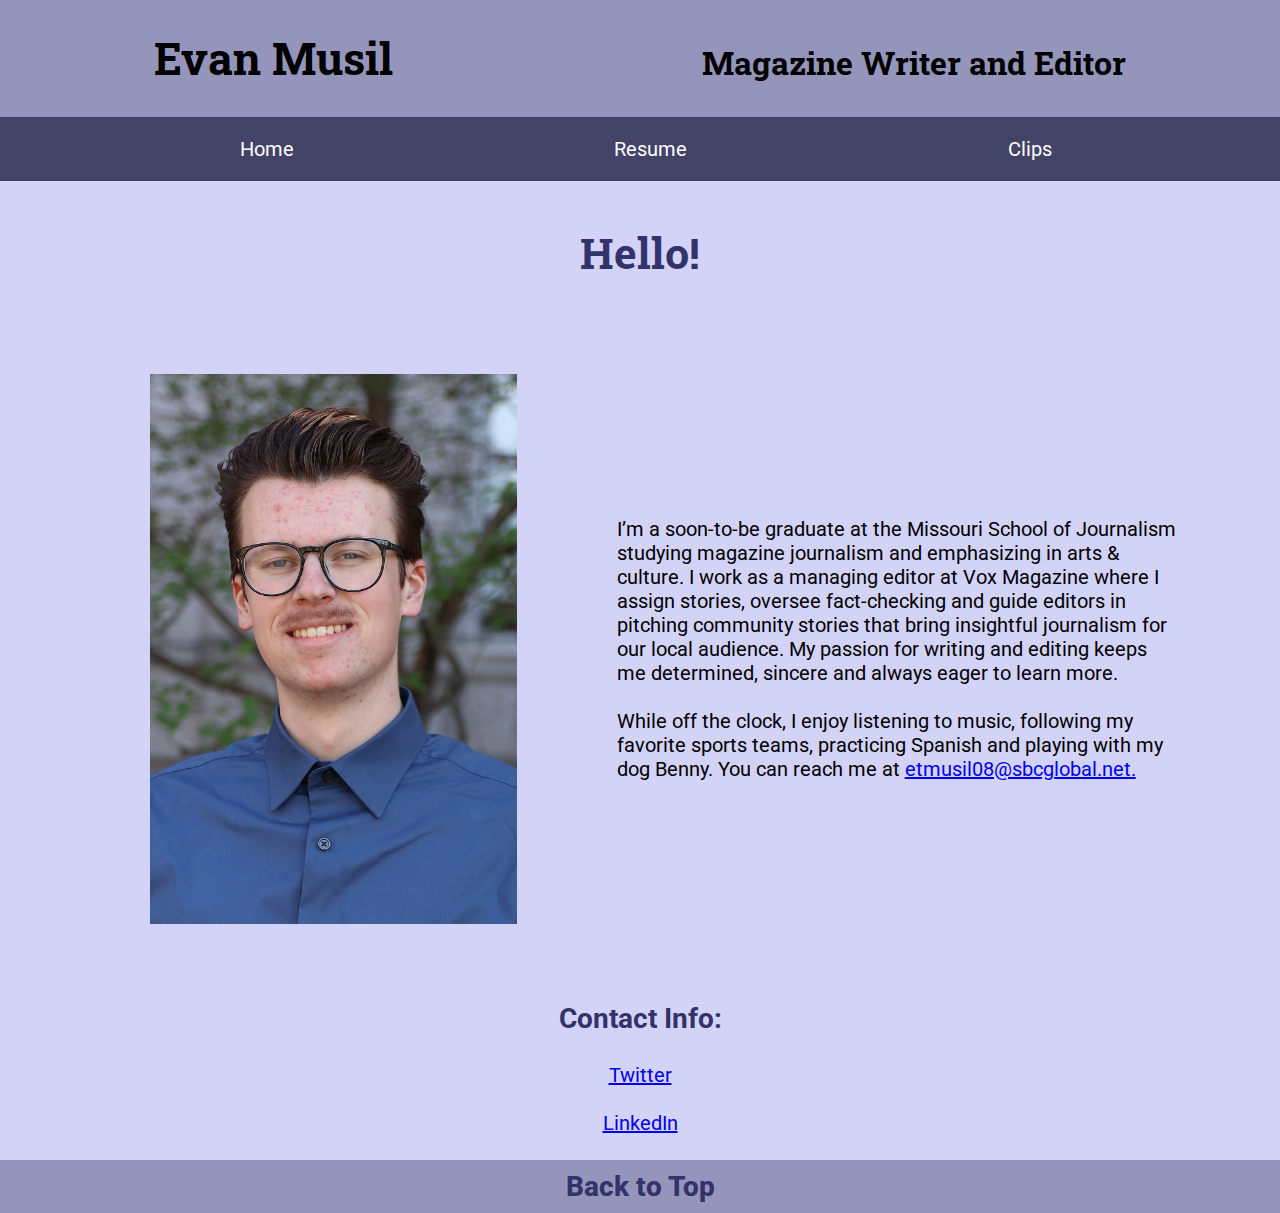
<file: index.html>
<!DOCTYPE html>
<html lang="en">
<head>
  <title>Home | Evan Musil's Portfolio</title>
  <meta charset="utf-8">
  <meta name="description" content="Evan Musil Portfolio">
  <meta name="author" content="Evan Musil">
  <meta name="keywords" content="evan musil, portfolio, magazine, journalism, writer, editor, news">
  <meta name="viewport" content="width=device-width">
  <link rel="preconnect" href="https://fonts.googleapis.com">
  <link rel="preconnect" href="https://fonts.gstatic.com" crossorigin>
  <link href="https://fonts.googleapis.com/css2?family=Roboto&display=swap" rel="stylesheet">
  <link href="https://fonts.googleapis.com/css2?family=Roboto+Slab:wght@100;200;400;500;600;700;800;900&display=swap" rel="stylesheet">
  <link rel="stylesheet" href="mystyle.css">
</head>

<body>
  <section id="topofpage">
  <h1 id="title">Evan Musil</h1>
  <h2 id="description">Magazine Writer and Editor</h2>
</section>

  <nav>
    <ul id="menu">
    <li><a id="active" href="index.html">Home</a></li>
    <li><a href="resume.html">Resume</a></li>
    <li><a href="articles.html">Clips</a></li>
    </ul>
  </nav>
  <main>

    <h3 class="head1">Hello!</h3>

  <section class="sect1">
  <img id="profile" src="Evan_Profile.jpg" alt="A portrait with trees in the background from chest-level of Evan Musil wearing a blue dress shirt and a smile."></img>
  <p class="intro-text">I’m a soon-to-be graduate at the Missouri School of Journalism studying magazine journalism and
      emphasizing in arts & culture. I work as a managing editor at Vox Magazine where I assign stories, oversee fact-checking and guide editors in pitching community stories that bring insightful journalism for our local audience. My passion for writing and editing keeps me determined, sincere and always eager to learn more.
    <br>
    <br>
    While off the clock, I enjoy listening to music, following my favorite sports teams,
    practicing Spanish and playing with my dog Benny. You can reach me at
    <a href=mailto:etmusil08@sbcglobal.net>etmusil08@sbcglobal.net.</a></p>
  </section>
    <section class="sect2">
    <h3 class="head3">Contact Info:</h3>
    <ul id="contact">
      <li><a href="https://twitter.com/evan_musil" target="_blank">Twitter</a></li>
      <br>
      <li><a href="https://www.linkedin.com/in/evan-musil-188512219/" target="_blank">LinkedIn</a></li>
    </ul>
  </section>
  </main>
<footer>
  <a href="#title">Back to Top</a>
</footer>
</body>
</file>
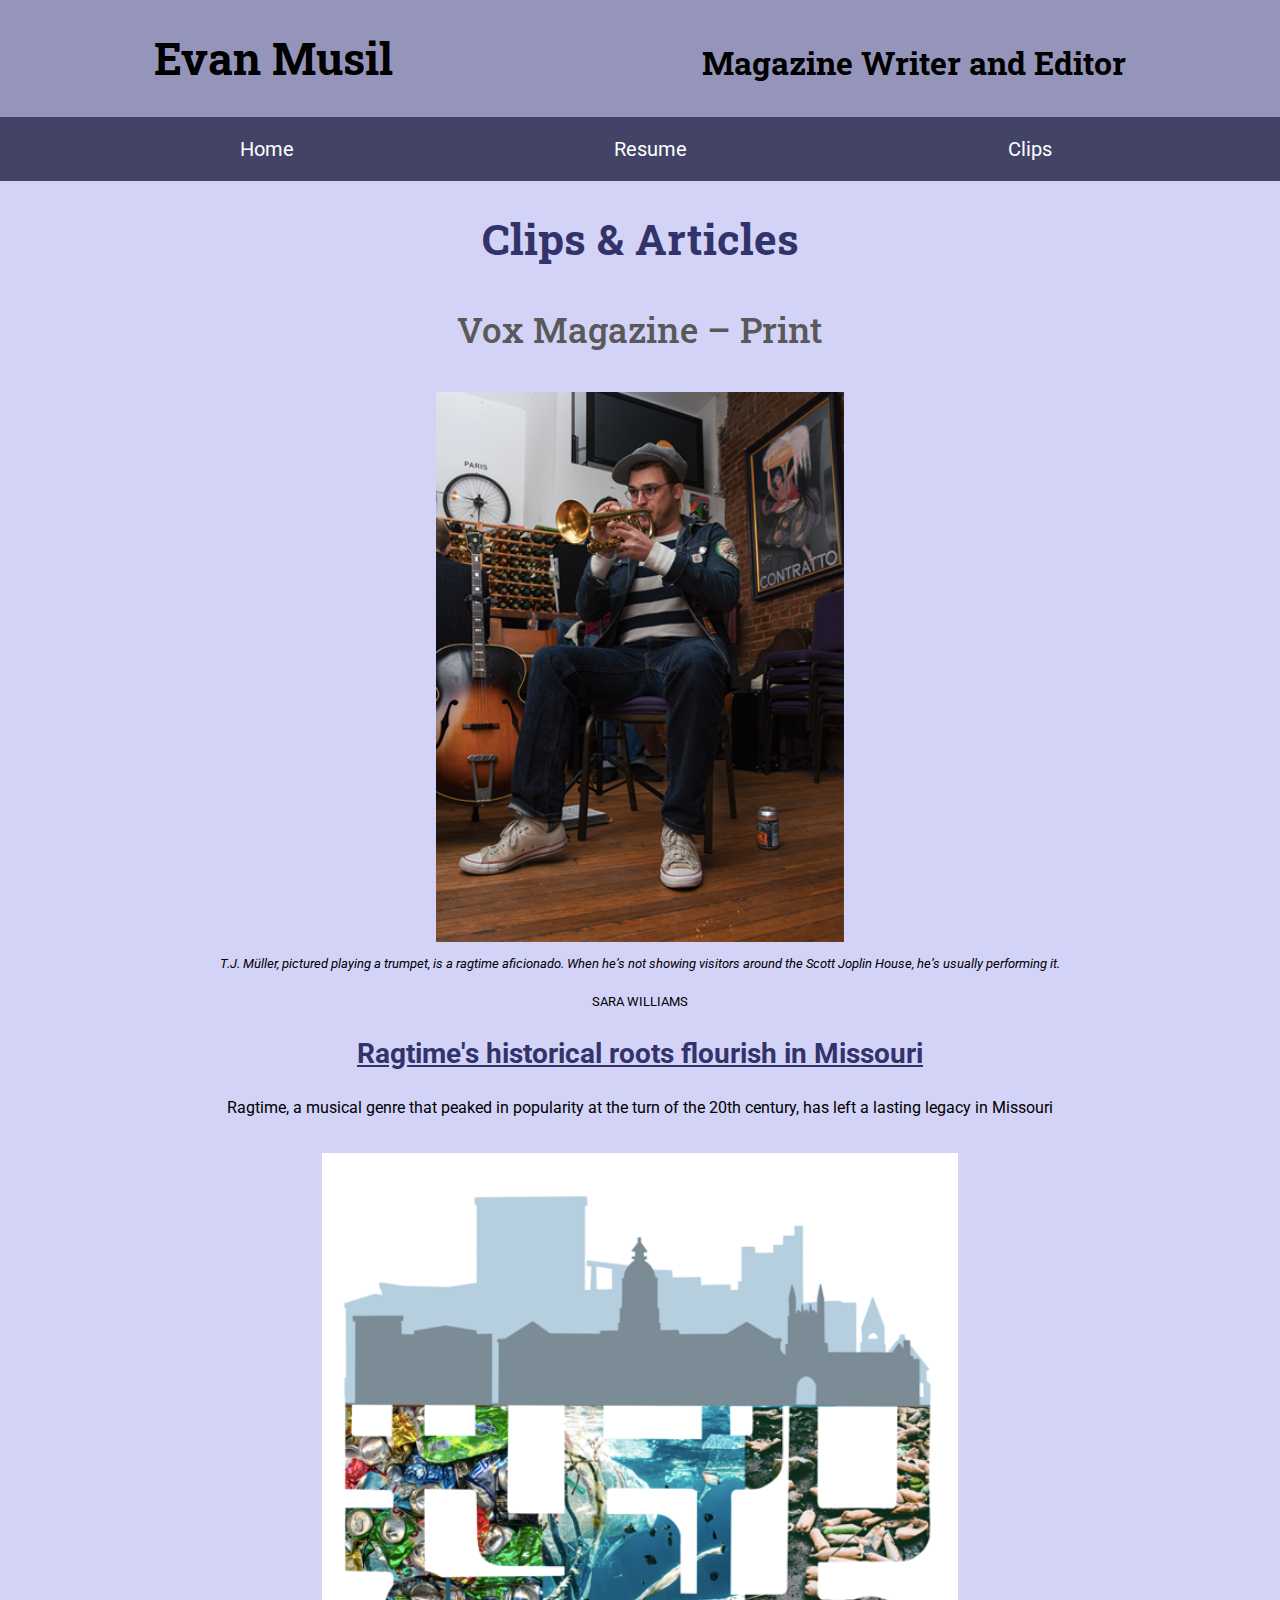
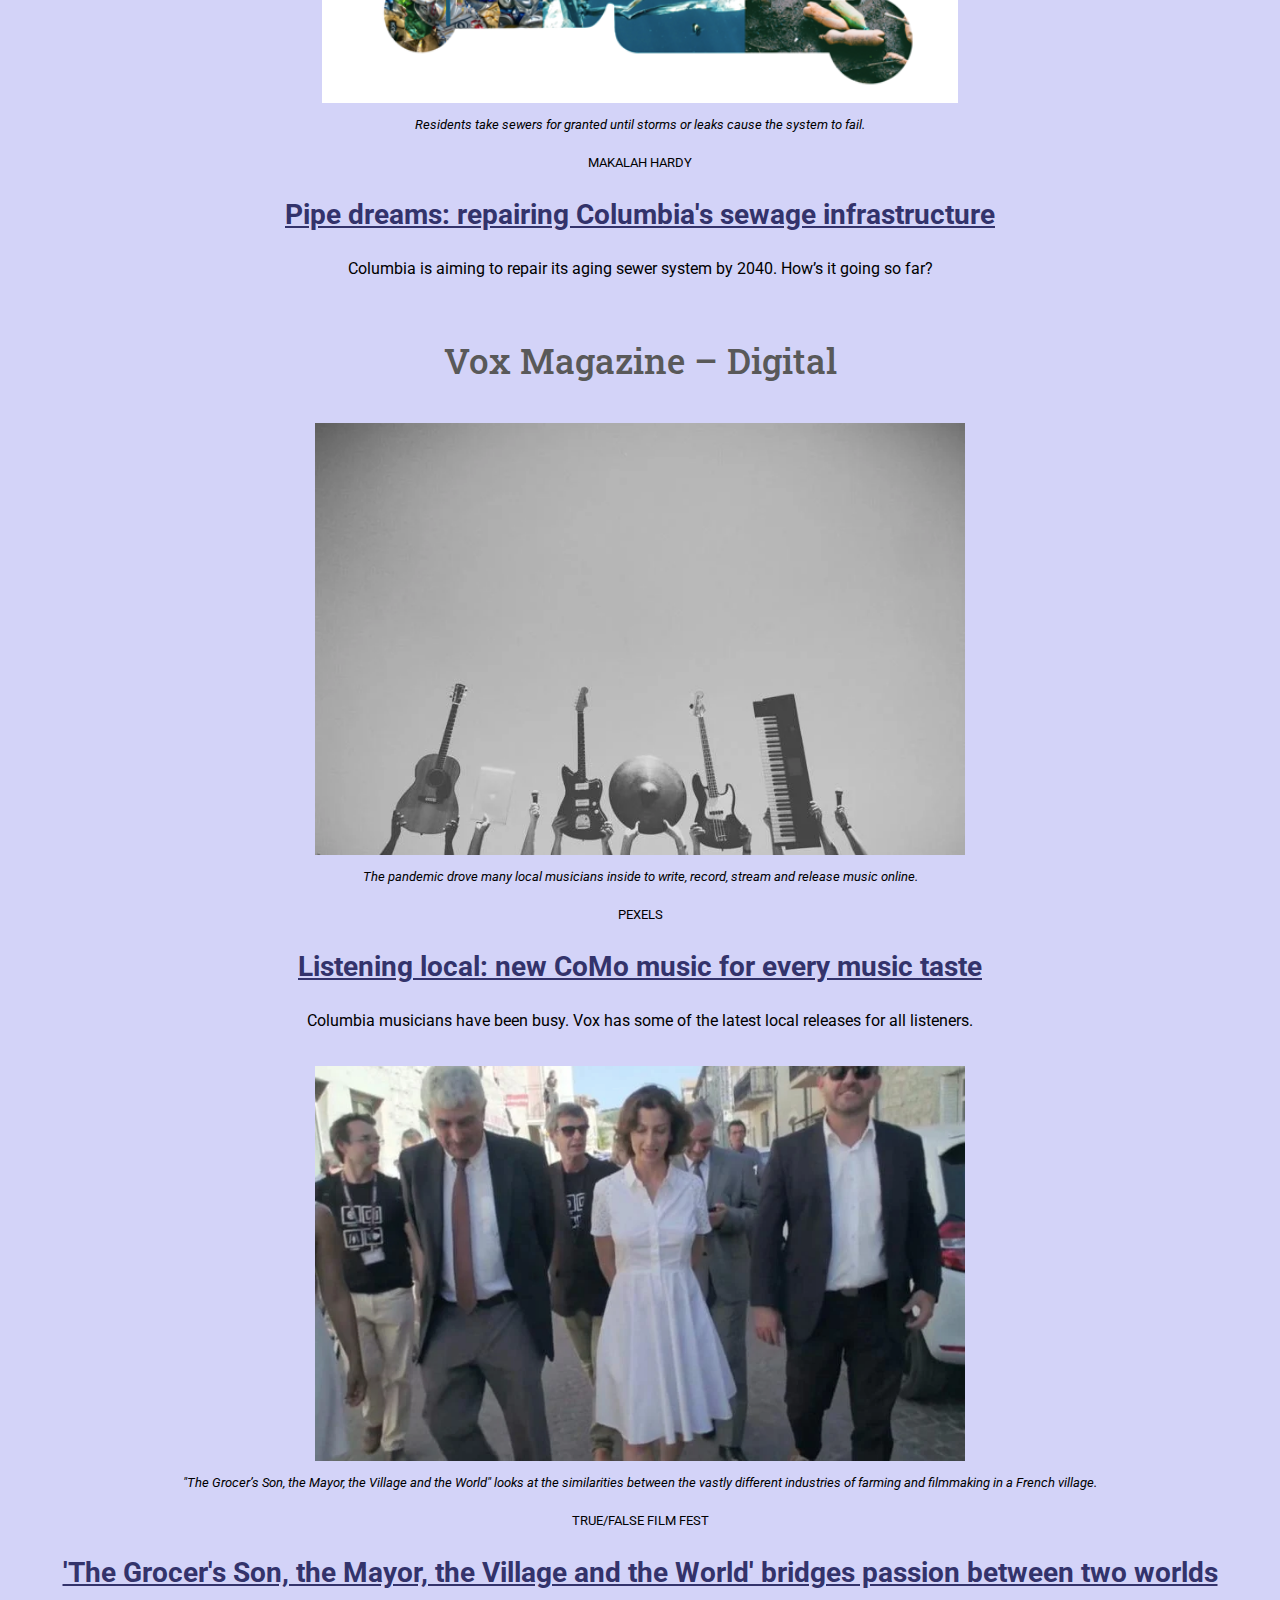
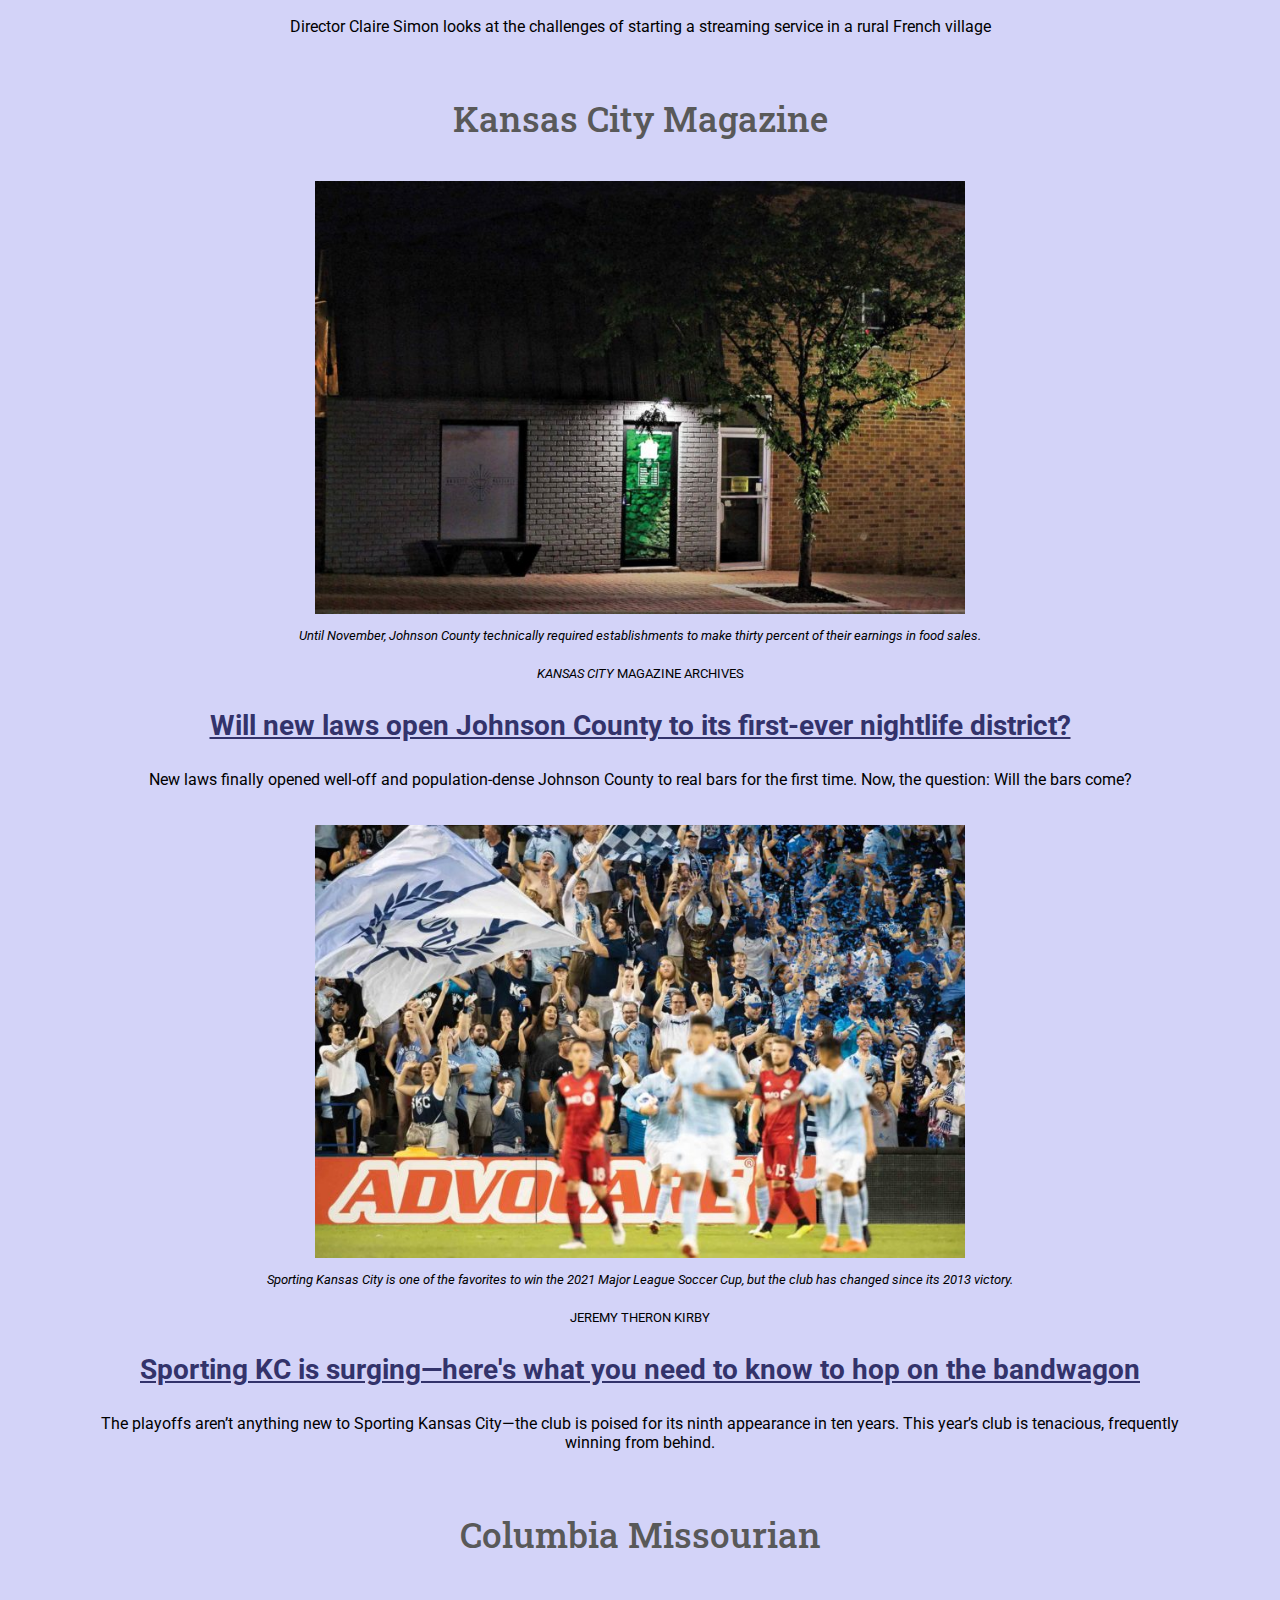
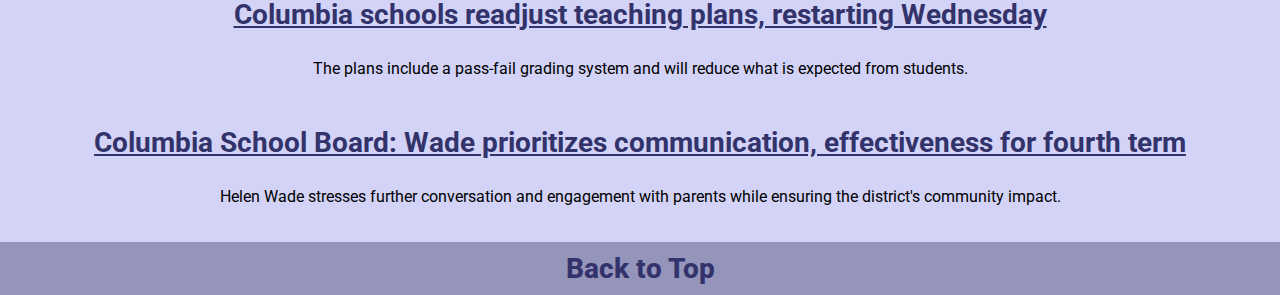
<file: articles.html>
<!DOCTYPE html>
<html lang="en">
<head>
  <title>Articles | Evan Musil's Portfolio</title>
  <meta charset="utf-8">
  <meta name="description" content="Evan Musil Portfolio">
  <meta name="author" content="Evan Musil">
  <meta name="keywords" content="evan musil, portfolio, magazine, journalism, writer, editor, news">
  <meta name="viewport" content="width=device-width">
  <link rel="preconnect" href="https://fonts.googleapis.com">
  <link rel="preconnect" href="https://fonts.gstatic.com" crossorigin>
  <link href="https://fonts.googleapis.com/css2?family=Roboto&display=swap" rel="stylesheet">
  <link href="https://fonts.googleapis.com/css2?family=Roboto+Slab:wght@100;200;400;500;600;700;800;900&display=swap" rel="stylesheet">
  <link rel="stylesheet" href="mystyle.css">
</head>

<body>
  <section id="topofpage">
  <h1 id="title">Evan Musil</h1>
  <h2 id="description">Magazine Writer and Editor</h2>
</section>

  <nav>
    <ul id="menu">
    <li><a id="active" href="index.html">Home</a></li>
    <li><a href="resume.html">Resume</a></li>
    <li><a href="articles.html">Clips</a></li>
    </ul>
  </nav>
  <main>
    <section id="content">
  <h1 class="head1">Clips & Articles</h1>

  <h2 class="head2">Vox Magazine – Print</h2>
  <img id="ragtime-photo" src="Ragtime_Website.png" alt="Musician T.J. Muller is sitting down in a bright bar corner playing the trumpet."></img>
  <p class="captions">T.J. Müller, pictured playing a trumpet, is a ragtime aficionado. When he’s not showing visitors around the Scott Joplin House, he’s usually performing it.</p>
  <p class="credit">SARA WILLIAMS</p>
  <h3 class="head3"><a class="article-link" target="_blank" href="https://www.voxmagazine.com/magazine/ragtime-history-scott-joplin-missouri/article_f6687ea8-5ced-11ec-9ee6-b7bd52eb4cfb.html">Ragtime's historical roots flourish in Missouri</a></h3>
  <p class="dek">Ragtime, a musical genre that peaked in popularity at the turn of the 20th century, has left a lasting legacy in Missouri</p>

  <img src="Pipes_Website.png" alt="A graphic illustration of a silhouette of the Columbia, Missouri, skyline, and below it is a series of interconnecting sewer pipes. Filled into the pipes are images of crushed soda cans, plastic bags under water with fishes and plastic soda bottles littered on the ground."</img>
  <p class="captions">Residents take sewers for granted until storms or leaks cause the system to fail.</p>
  <p class="credit">MAKALAH HARDY</p>
  <h3 class="head3"><a class="article-link" target="_blank" href="https://www.voxmagazine.com/magazine/pipe-dreams-repairign-columbias-sewer-system/article_226586dc-3114-11ec-be62-ff57bf61c27d.html">Pipe dreams: repairing Columbia's sewage infrastructure</a></h3>
  <p class="dek">Columbia is aiming to repair its aging sewer system by 2040. How’s it going so far?</p>

  <h2 class="head2">Vox Magazine – Digital</h2>

  <img src="LocalListens_Website.png" alt="A grayscale scene of thirteen hands holding up musical instruments in the blank sky: an acoustic guitar, laptop and microphone, an electric guitar, a cymbal, an electric bass, a keyboard and another microphone."></img>
  <p class="captions">The pandemic drove many local musicians inside to write, record, stream and release music online.</p>
  <p class="credit">PEXELS</p>
  <h3 class="head3"><a class="article-link" target="_blank" href="https://www.voxmagazine.com/arts/music/como-new-music/article_9025e084-7dbb-11eb-8d20-c7dd23063893.html">Listening local: new CoMo music for every music taste</a></h3>
  <p class="dek">Columbia musicians have been busy. Vox has some of the latest local releases for all listeners.</p>

  <img id="film-photo" src="Film_Website.png" alt="Three people, including the mayor of Lussas, France, in the center talk while walking with looks of deep thought and consideration. Three more people follow them, including the titular grocer's son."></img>
  <p class="captions">"The Grocer’s Son, the Mayor, the Village and the World" looks at the similarities between the vastly different industries of farming and filmmaking in a French village.</p>
  <p class="credit">TRUE/FALSE FILM FEST</p>
  <h3 class="head3"><a class="article-link" target="_blank" href="https://www.voxmagazine.com/arts/true-false-film-fest-grocers-son/article_9ab16c02-aeef-11eb-9bd8-4b3f3f2471f3.html">'The Grocer's Son, the Mayor, the Village and the World' bridges passion between two worlds</a></h3>
  <p class="dek">Director Claire Simon looks at the challenges of starting a streaming service in a rural French village</p>

  <h2 class="head2">Kansas City Magazine</h2>

  <img src="Bars_Website.jpeg" alt="A dimly lit brick building with green light inside the glass door has a foggy window reading 'Drastic Measures'. A small tree sits to the right of the scene."></img>
  <p class="captions">Until November, Johnson County technically required establishments to make thirty percent of their earnings in food sales.</p>
  <p class="credit"><i>KANSAS CITY</i> MAGAZINE ARCHIVES</p>
  <h3 class="head3"><a class="article-link" target="_blank" href="https://kansascitymag.com/food/beer-wine-spirits/will-new-laws-open-johnson-county-to-its-first-ever-nightlife-district/">Will new laws open Johnson County to its first-ever nightlife district?</a></h3>
  <p class="dek">New laws finally opened well-off and population-dense Johnson County to real bars for the first time. Now, the question: Will the bars come?</p>

  <img src="Sporting_Website.jpeg" alt="Out-of-focus soccer players run down the pitch in the foreground as the focused spectators in the background clap and cheer. Blue confetti showers the scene as a giant flag waves on the left."></img>
  <p class="captions">Sporting Kansas City is one of the favorites to win the 2021 Major League Soccer Cup, but the club has changed since its 2013 victory.</p>
  <p class="credit">JEREMY THERON KIRBY</p>
  <h3 class="head3"><a class="article-link" target="_blank" href="https://kansascitymag.com/news/sports/sporting-kc-is-surging-heres-what-you-need-to-know-to-hop-on-the-bandwagon/">Sporting KC is surging—here's what you need to know to hop on the bandwagon</a></h3>
  <p class="dek">The playoffs aren’t anything new to Sporting Kansas City—the club is poised for its ninth appearance in ten years. This year’s club is tenacious, frequently winning from behind.</p>

  <h2 class="head2">Columbia Missourian</h2>
  <h3 class="head3"><a class="article-link" target="_blank" href="https://www.columbiamissourian.com/news/covid19/columbia-schools-readjust-teaching-plans-restarting-wednesday/article_de621772-7812-11ea-8b3d-178290e8615b.html">Columbia schools readjust teaching plans, restarting Wednesday</a></h3>
  <p class="dek">The plans include a pass-fail grading system and will reduce what is expected from students.</p>

  <h3 class="head3"><a class="article-link" target="_blank" href="https://www.columbiamissourian.com/news/elections/president/article_2ae3a4a0-6885-11ea-a653-9794f9430ba0.html">Columbia School Board: Wade prioritizes communication, effectiveness for fourth term</a></h3>
  <p class="dek">Helen Wade stresses further conversation and engagement with parents while ensuring the district's community impact.</p>

  </section>
  </main>
  <footer>
    <a href="#title">Back to Top</a>
  </footer>
</body>
</file>
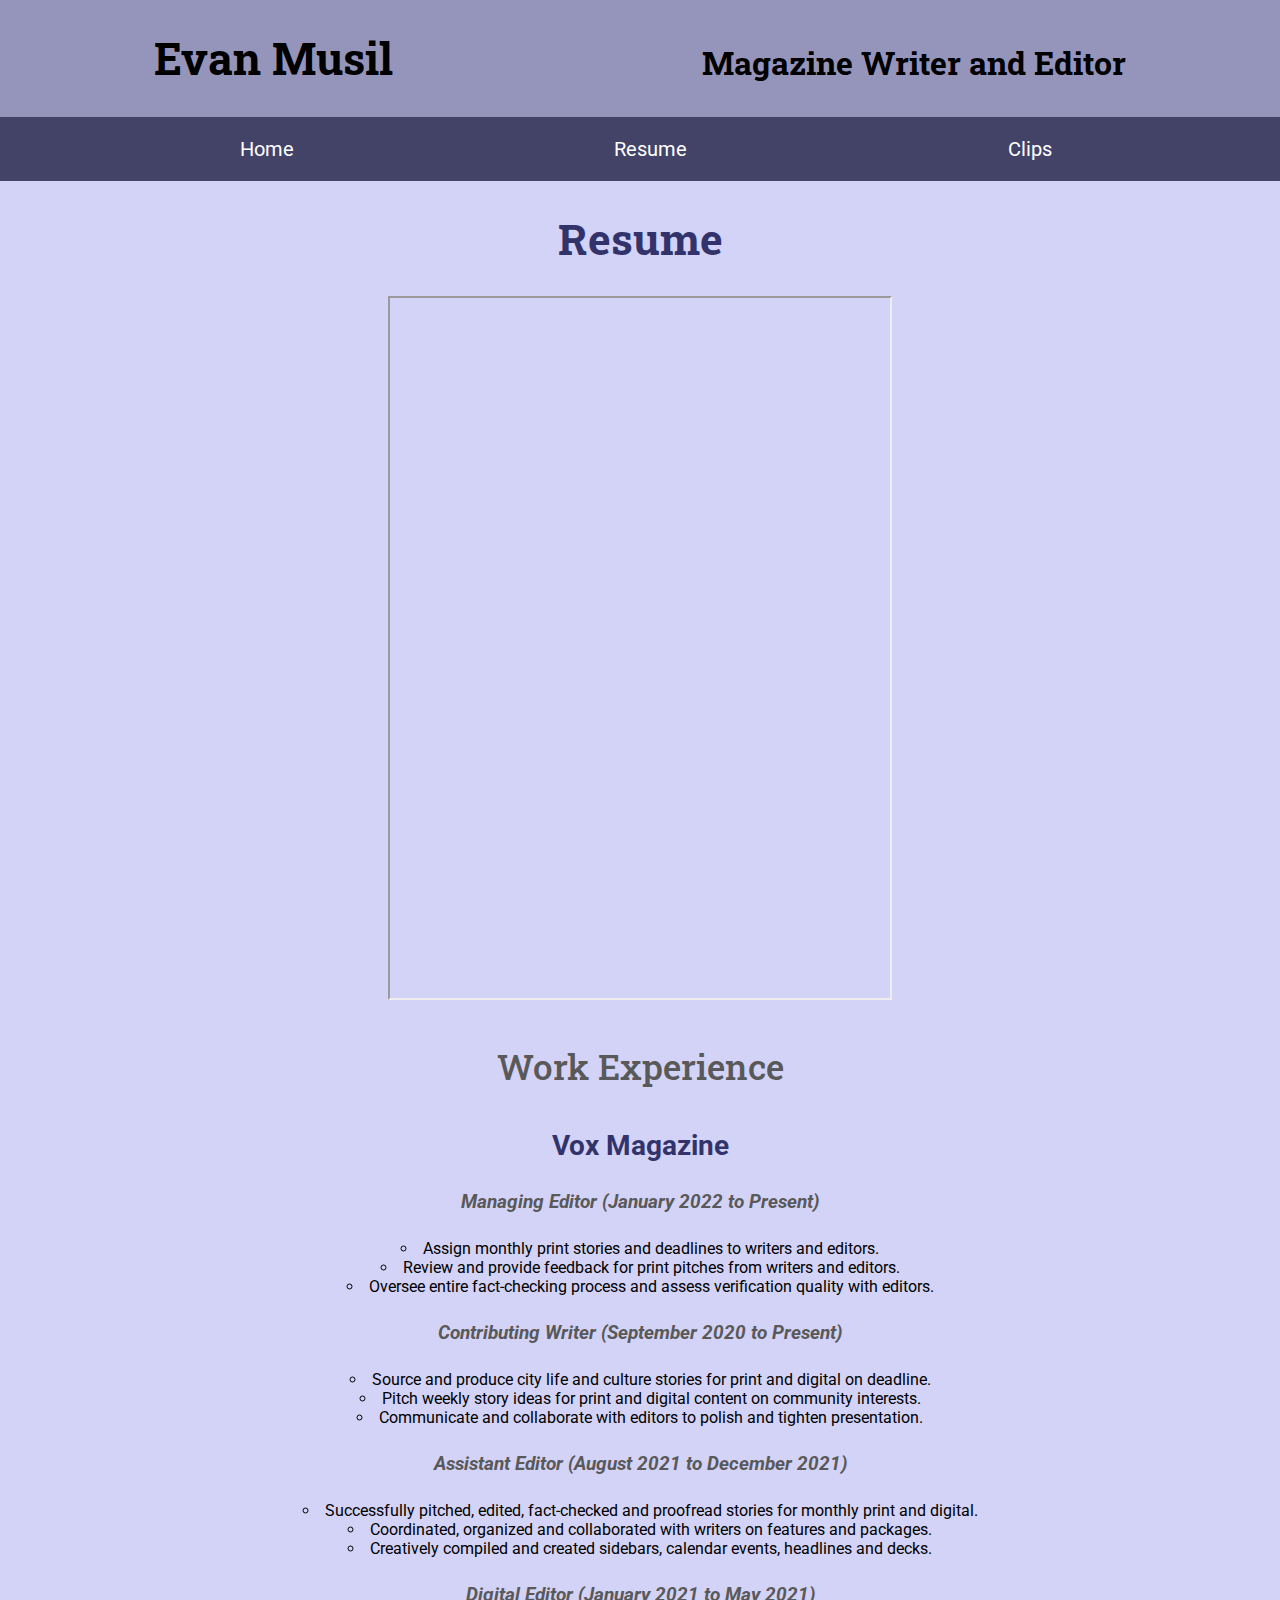
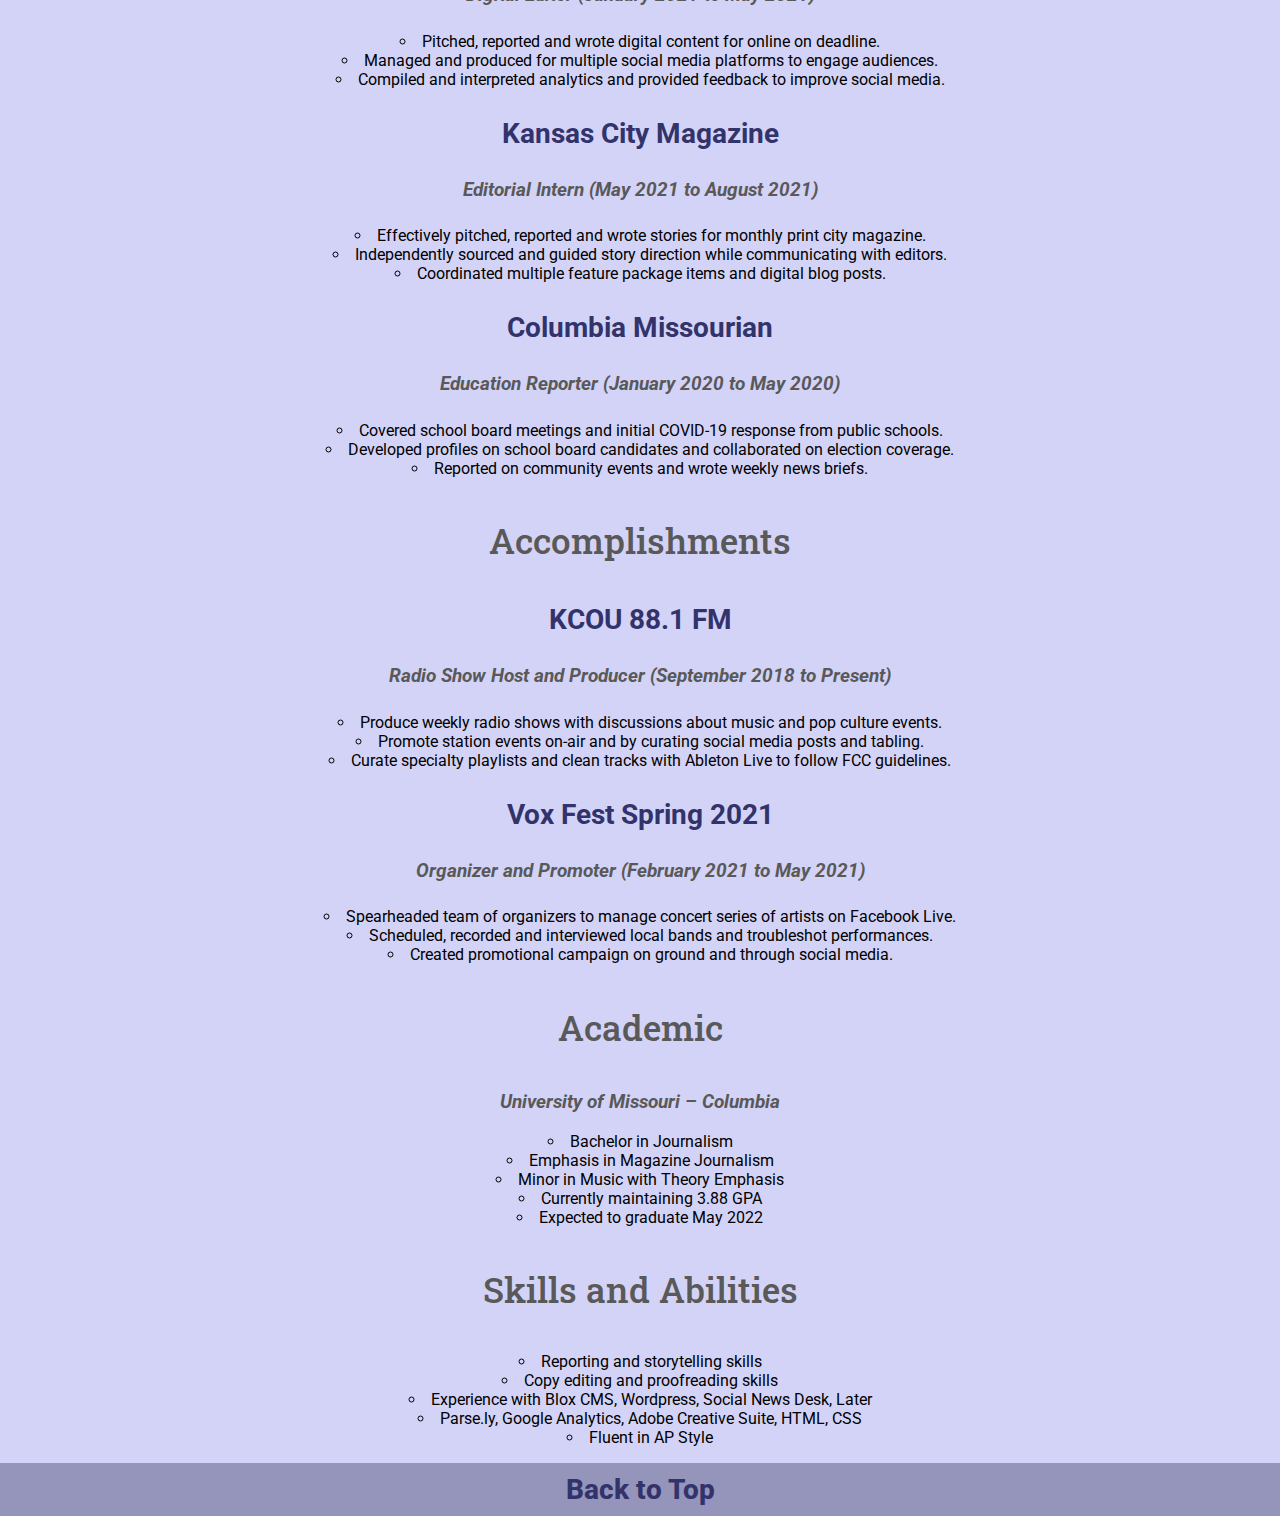
<file: resume.html>
<!DOCTYPE html>
<html lang="en">
<head>
  <title>Resume | Evan Musil's Portfolio</title>
  <meta charset="utf-8">
  <meta name="description" content="Evan Musil Portfolio">
  <meta name="author" content="Evan Musil">
  <meta name="keywords" content="evan musil, portfolio, magazine, journalism, writer, editor, news">
  <meta name="viewport" content="width=device-width">
  <link rel="preconnect" href="https://fonts.googleapis.com">
  <link rel="preconnect" href="https://fonts.gstatic.com" crossorigin>
  <link href="https://fonts.googleapis.com/css2?family=Roboto&display=swap" rel="stylesheet">
  <link href="https://fonts.googleapis.com/css2?family=Roboto+Slab:wght@100;200;400;500;600;700;800;900&display=swap" rel="stylesheet">
  <link rel="stylesheet" href="mystyle.css">
</head>

<body>
  <section id="topofpage">
  <h1 id="title">Evan Musil</h1>
  <h2 id="description">Magazine Writer and Editor</h2>
</section>

  <nav>
    <ul id="menu">
    <li><a id="active" href="index.html">Home</a></li>
    <li><a href="resume.html">Resume</a></li>
    <li><a href="articles.html">Clips</a></li>
    </ul>
  </nav>
  <main>
    <section id="content">
    <h1 class="head1">Resume</h1>

<iframe id="resume" src="Musil_Evan_Resume_copy.pdf" height="700px" width="500px"></iframe>

<h2 class="head2">Work Experience</h2>
<h3 class="head3">Vox Magazine</h3>

<h4 class="head4">Managing Editor (January 2022 to Present)</h4>
<ul class="resumelist">
  <li>Assign monthly print stories and deadlines to writers and editors.</li>
  <li>Review and provide feedback for print pitches from writers and editors.</li>
  <li>Oversee entire fact-checking process and assess verification quality with editors.</li>
</ul>

<h4 class="head4">Contributing Writer (September 2020 to Present)</h4>
<ul class="resumelist">
  <li>Source and produce city life and culture stories for print and digital on deadline.</li>
  <li>Pitch weekly story ideas for print and digital content on community interests.</li>
  <li>Communicate and collaborate with editors to polish and tighten presentation.</li>
</ul>

<h4 class="head4">Assistant Editor (August 2021 to December 2021)</h4>
<ul class="resumelist">
  <li>Successfully pitched, edited, fact-checked and proofread stories for monthly print and digital.</li>
  <li>Coordinated, organized and collaborated with writers on features and packages.</li>
  <li>Creatively compiled and created sidebars, calendar events, headlines and decks.</li>
</ul>

<h4 class="head4">Digital Editor (January 2021 to May 2021)</h4>
<ul class="resumelist">
  <li>Pitched, reported and wrote digital content for online on deadline.</li>
  <li>Managed and produced for multiple social media platforms to engage audiences.</li>
  <li>Compiled and interpreted analytics and provided feedback to improve social media.</li>
</ul>

<h3 class="head3">Kansas City Magazine</h3>

<h4 class="head4">Editorial Intern (May 2021 to August 2021)</h4>
<ul class="resumelist">
  <li>Effectively pitched, reported and wrote stories for monthly print city magazine.</li>
  <li>Independently sourced and guided story direction while communicating with editors.</li>
  <li>Coordinated multiple feature package items and digital blog posts.</li>
</ul>

<h3 class="head3">Columbia Missourian</h3>

<h4 class="head4">Education Reporter (January 2020 to May 2020)</h4>
<ul class="resumelist">
  <li>Covered school board meetings and initial COVID-19 response from public schools.</li>
  <li>Developed profiles on school board candidates and collaborated on election coverage.</li>
  <li>Reported on community events and wrote weekly news briefs.</li>
</ul>

<h2 class="head2">Accomplishments</h2>
<h3 class="head3">KCOU 88.1 FM</h3>

<h4 class="head4">Radio Show Host and Producer (September 2018 to Present)</h4>
<ul class="resumelist">
  <li>Produce weekly radio shows with discussions about music and pop culture events.</li>
  <li>Promote station events on-air and by curating social media posts and tabling.</li>
  <li>Curate specialty playlists and clean tracks with Ableton Live to follow FCC guidelines.</li>
</ul>

<h3 class="head3">Vox Fest Spring 2021</h3>

<h4 class="head4">Organizer and Promoter (February 2021 to May 2021)</h4>
<ul class="resumelist">
  <li>Spearheaded team of organizers to manage concert series of artists on Facebook Live.</li>
  <li>Scheduled, recorded and interviewed local bands and troubleshot performances.</li>
  <li>Created promotional campaign on ground and through social media.</li>
</ul>

<h2 class="head2">Academic</h2>

<h3 class="head4">University of Missouri – Columbia</h3>
<ul class="resumelist">
  <li>Bachelor in Journalism</li>
  <li>Emphasis in Magazine Journalism</li>
  <li>Minor in Music with Theory Emphasis</li>
  <li>Currently maintaining 3.88 GPA</li>
  <li>Expected to graduate May 2022</li>
</ul>

<h2 class="head2">Skills and Abilities</h2>
<ul class="resumelist">
  <li>Reporting and storytelling skills</li>
  <li>Copy editing and proofreading skills</li>
  <li>Experience with Blox CMS, Wordpress, Social News Desk, Later</li>
  <li>Parse.ly, Google Analytics, Adobe Creative Suite, HTML, CSS</li>
  <li>Fluent in AP Style</li>
</ul>

</section>
  </main>
  <footer>
    <a href="#title">Back to Top</a>
  </footer>
</body>
</file>
<file: mystyle.css>
body {
    margin: 0;
    padding: 0;
    text-align: center;
    font-family: 'Roboto', sans-serif;
    min-height: 100vh;
    background-color: #D3D3F8
}

section {
  display: flex;
}

section.sect1{
  align-items: center;
  justify-content: space-around;
}

section.sect2{
  flex-direction: column;
  align-items: center;
  justify-content: center;
}

#topofpage {
  background-color: #9595BB;
  display: flex;
  justify-content: space-around;
  align-items: baseline;
  width: 100%;
}

#title {
  font-family: 'Roboto Slab', serif;
  font-size: 2.75em;
}

#description {
  font-family: 'Roboto Slab', serif;
  font-size: 2em;
}

#content {
  display: block;
  margin: 0px;
}

.captions {
  font-family: 'Roboto', sans-serif;
  font-size: .8rem;
  font-style: italic;
  margin: 0 auto;
  text-align: center;
  padding-top: 10px;
  margin-inline-start: 5em;
  margin-inline-end: 5em;
}

.credit {
  font-size: .8rem;
  margin-inline-start: 5em;
  margin-inline-end: 5em;
  text-align: center;
  padding-top: 10px;
}

.head1 {
  font-family: 'Roboto Slab', serif;
  font-size: 2.7em;
  font-weight: bold;
  color: #33336B;
  display: flex;
  justify-content: center;
}

.head2{
  font-family: 'Roboto Slab', serif;
  font-size: 2.2em;
  font-weight: 500;
  color: #595959;
  padding: 10px;
}

.head3 {
  font-size: 1.75em;
  color: #33336B;
}

.head3 a {
  color: #33336B;
}

.head4 {
  font-size: 1.2em;
  font-style: italic;
  color: #595959;
}

.dek {
  padding-bottom: 20px;
  font-size: 1rem;
}

ul {
  text-align: center;
  list-style-type: circle;
  list-style-position: inside;
  margin-inline-start: 3em;
  margin-inline-end: 3rem;
  padding-inline-start: 0;
}

nav {
  margin: 0px;
  display: block;
  background-color: #434368;
  width: 100%;
}

nav ul {
  padding: 20px;
  display: flex;
  flex-direction: row;
  justify-content: space-around;
  align-items: center;
  list-style-type: none;
  font-size: 1.25em;
  color: white;
  margin-block-start: 0px;
  margin-block-end: 0px;
}

nav a{
  color: white;
  text-decoration: none;
}

nav a:hover{
  color: blacks;
}

img {
  width: 100%;
  height: auto;
  max-height: 550px;
  max-width: 650px;
  min-height: 300px;
  object-fit: contain;
}

p {
  margin-inline-start: 5em;
  margin-inline-end: 5em;
}

#profile {
  display: flex;
  margin: 50px;
  margin-right: 0px;
  padding-left: 100px;
  justify-content: flex-start;
}

.intro-text {
    font-size: 1.25em;
    text-align: left;
}

#contact {
  font-size: 1.25em;
  margin: auto;
  padding: 25px;
  padding-top: 0px;
  align-items: center;
  list-style-type: none;
}

#ragtime-photo {
}

#film-photo{
  object-position: 72.5%;
}

#resume {
  object-position: center;
}

footer {
  background-color: #9595BB;
  width: 100%;
  text-align: center;
  font-size: 1.75em;
  padding-top: 10px;
  padding-bottom: 10px;
  margin: 0px;
}

footer a{
  text-decoration: none;
  color: #33336B;
  font-weight: 800;
}

@media (max-width: 980px) {

  body {
    width: 100%;
  }

  .dek {
    margin-inline-start: 5em;
    margin-inline-end: 5em;
}

#topofpage {
  display: block;
  padding-top: 10px;
  padding-bottom: 10px;
}

#title {
  margin-block-start: 0em;
  margin-block-end: 0em;
}

#description {
  margin-block-start: 0em;
  margin-block-end: 0em;
}

section {
  display: block;
  margin: 0;
  padding: 0;
}

ul {
   display: flex;
   flex-direction: column;
   align-items: center;

 }

 li {
   width: 100%;
   border-top: none;
   border-bottom: none;
 }

  nav ul {
    flex-direction: column;
  }

#contact {
  font-size: 2.5rem;
}

  nav li{
    font-size: 2.75rem;
    padding: 20px;
  }
}
</file>
